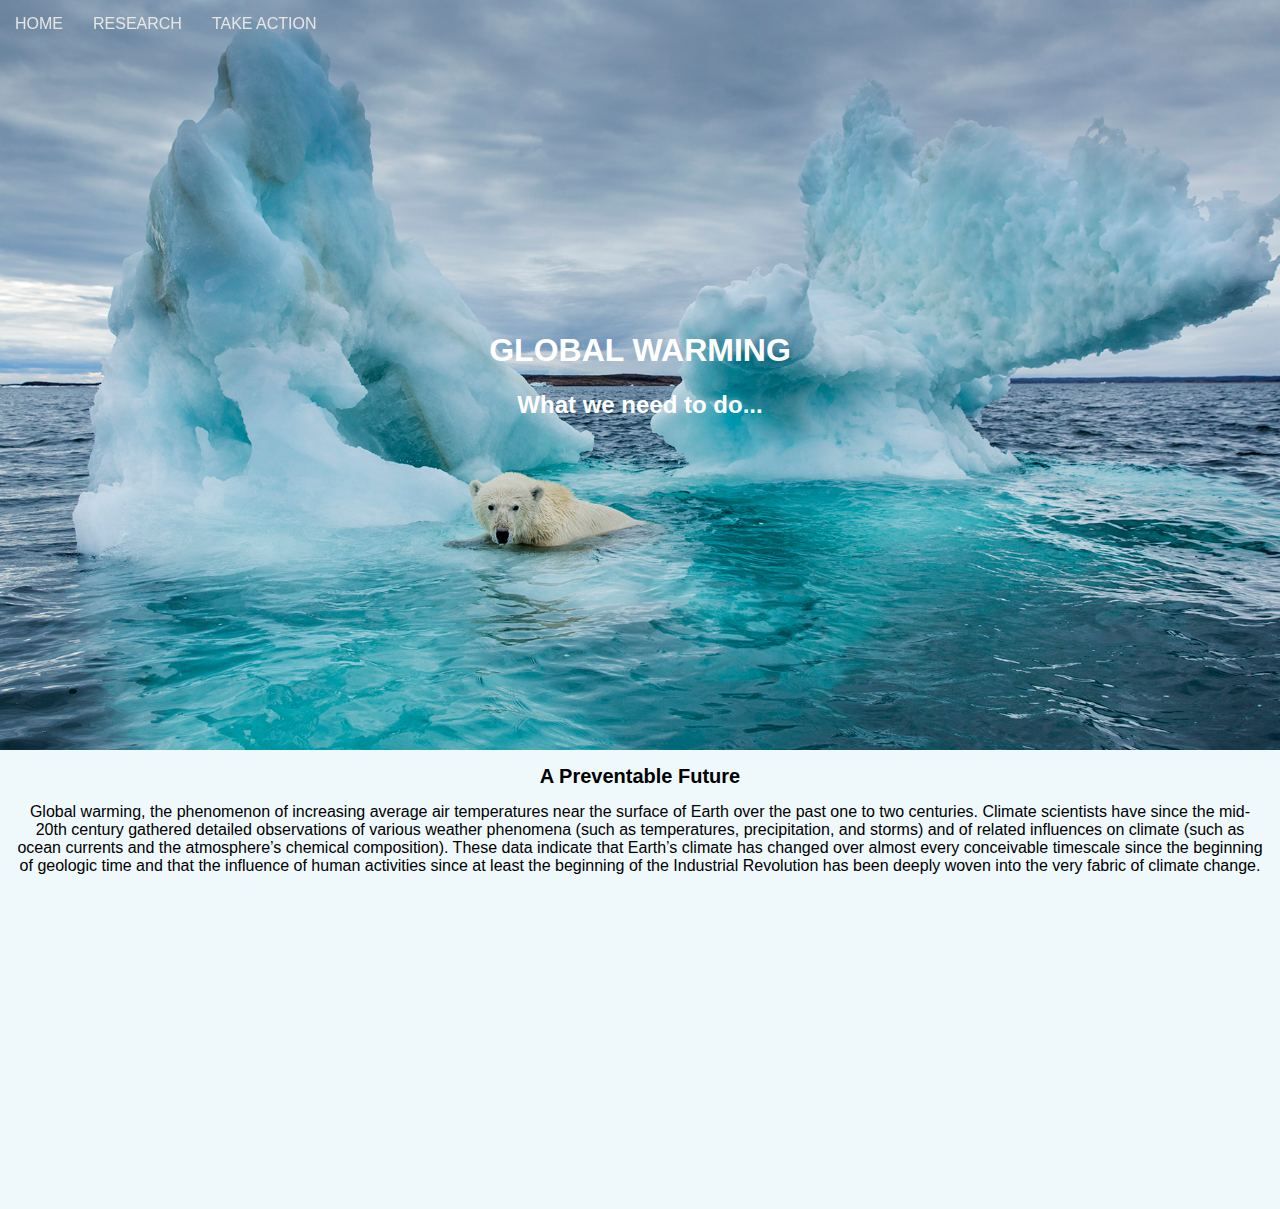
<file: index.html>
<!DOCTYPE html>
<html lang="en" dir="ltr">
  <head>
    <meta charset="utf-8">
    <title>Global Warming</title>
    <link rel="stylesheet" href="style.css">
  </head>
  <body>
  <!---------------------------------------------------------------------->
    <div class="homePage">
      <!--------------------------------------------->
      <div class="mainContent">
        <!------------------------------>
        <div class="background">
          <!---------------------------->
          <div class="navMenu">
            <a href="index.html"> HOME </a>
            <a href="Page2.html"> RESEARCH </a>
            <a href="Page3.html"> TAKE ACTION </a>
          </div>
            <!---------------------------->
          <div class="backgroundFont">
            <h1>GLOBAL WARMING</h1>
            <h2>What we need to do...</h2>
          </div>
        </div>
        <!------------------------------>
        <div class="bodyContent">
          <h3>A Preventable Future</h3>
          <p>Global warming, the phenomenon of increasing average air temperatures near the surface of Earth over the past one to two centuries. Climate scientists have since the mid-20th century gathered detailed observations of various weather phenomena (such as temperatures, precipitation, and storms) and of related influences on climate (such as ocean currents and the atmosphere’s chemical composition). These data indicate that Earth’s climate has changed over almost every conceivable timescale since the beginning of geologic time and that the influence of human activities since at least the beginning of the Industrial Revolution has been deeply woven into the very fabric of climate change.</p>
          <iframe width="560" height="315" src="https://www.youtube.com/embed/G4H1N_yXBiA" frameborder="0" allow="accelerometer; autoplay; clipboard-write; encrypted-media; gyroscope; picture-in-picture" allowfullscreen></iframe>
        </div>
      </div>
    </div>
  <!---------------------------------------------------------------------->
  </body>
</html>
</file>
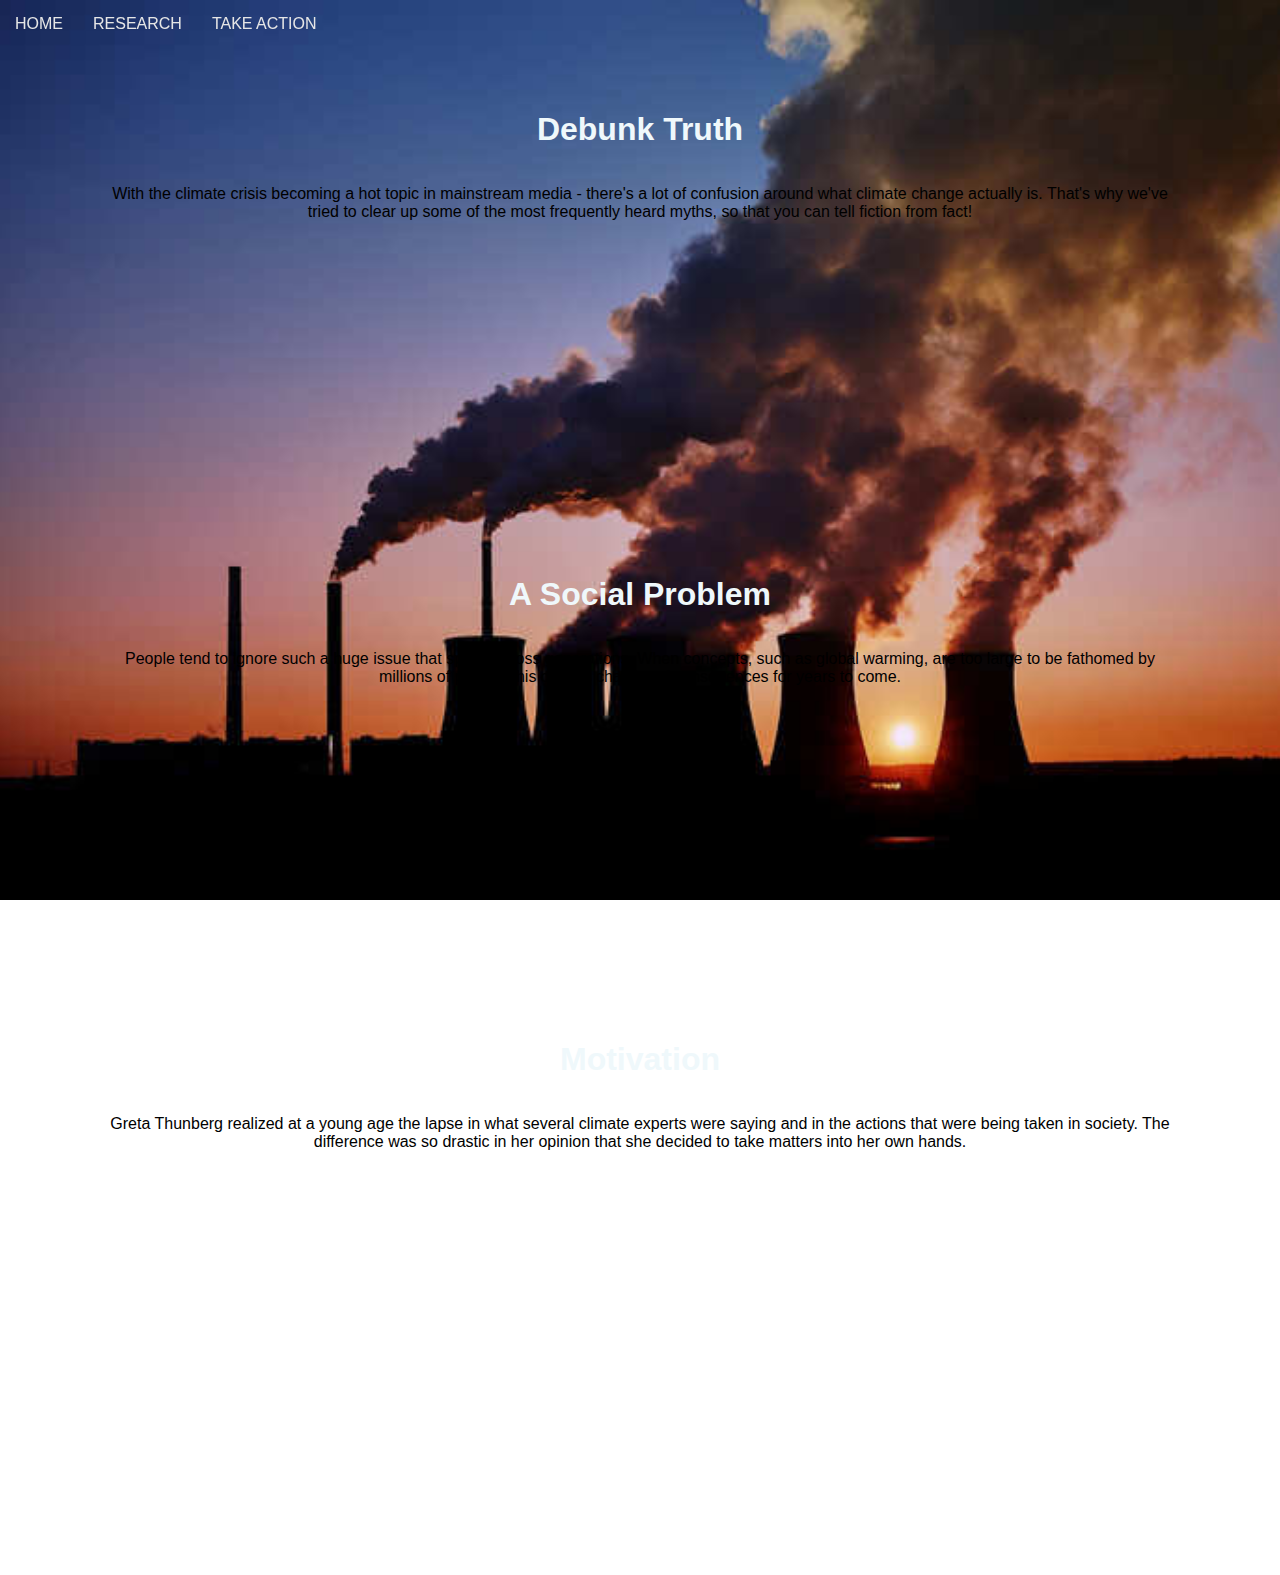
<file: Page2.html>
<!DOCTYPE html>
<html lang="en" dir="ltr">
  <head>
    <meta charset="utf-8">
    <title>Global Warming</title>
    <link rel="stylesheet" href="style.css">
  </head>
  <body>
  <!---------------------------------------------------------------------->
    <div class="researchPage">
        <div class="content1">
          <!------------------------------>
          <div class="navMenu">
            <a href="index.html"> HOME </a>
            <a href="Page2.html"> RESEARCH </a>
            <a href="Page3.html"> TAKE ACTION </a>
          </div>
          <!------------------------------>
          <div class="centerInfo">
              <h1>Debunk Truth</h1>
              <p>With the climate crisis becoming a hot topic in mainstream media - there's a lot of confusion around what climate change actually is. That's why we've tried to clear up some of the most frequently heard myths, so that you can tell fiction from fact!</p>
              <iframe width="560" height="315" src="https://www.youtube.com/embed/TbW_1MtC2So" frameborder="0" allow="accelerometer; autoplay; clipboard-write; encrypted-media; gyroscope; picture-in-picture" allowfullscreen></iframe>
              <h1>A Social Problem</h1>
              <p>People tend to ignore such a huge issue that spans across generations. When concepts, such as global warming, are too large to be fathomed by millions of people, this causes chaos and consquences for years to come.</p>
              <iframe width="560" height="315" src="https://www.youtube.com/embed/DkZ7BJQupVA" frameborder="0" allow="accelerometer; autoplay; clipboard-write; encrypted-media; gyroscope; picture-in-picture" allowfullscreen></iframe>
              <h1>Motivation</h1>
              <p>Greta Thunberg realized at a young age the lapse in what several climate experts were saying and in the actions that were being taken in society. The difference was so drastic in her opinion that she decided to take matters into her own hands. </p>
              <iframe width="560" height="315" src="https://www.youtube.com/embed/EAmmUIEsN9A" frameborder="0" allow="accelerometer; autoplay; clipboard-write; encrypted-media; gyroscope; picture-in-picture" allowfullscreen></iframe>
          </div>
          <!------------------------------>
        </div>

    </div>
  </body>
</html>
</file>
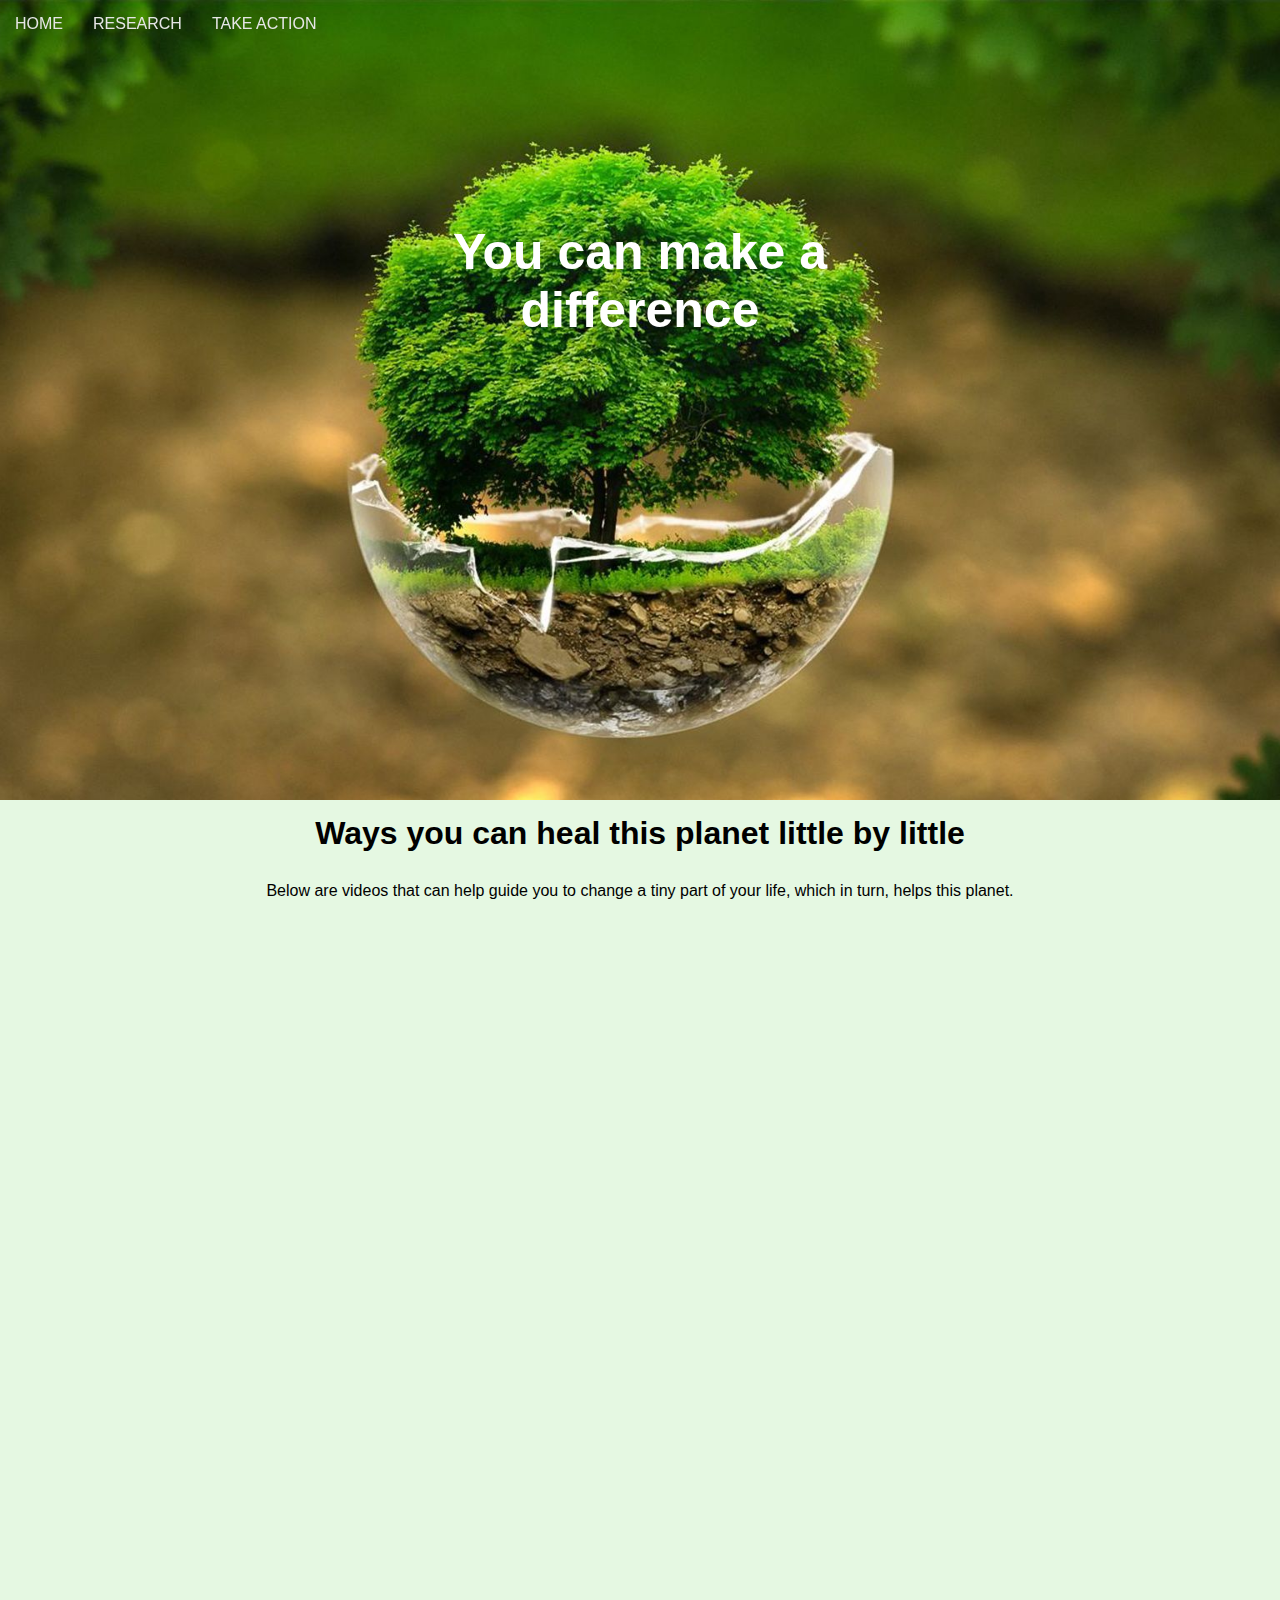
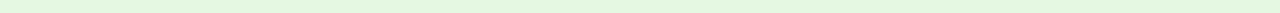
<file: Page3.html>
<!DOCTYPE html>
<html lang="en" dir="ltr">
  <head>
    <meta charset="utf-8">
    <title>Global Warming</title>
    <link rel="stylesheet" href="style.css">
  </head>
  <body>
  <!---------------------------------------------------------------------->
  <div class="takeAction">
      <div class="content2">
        <!------------------------------>
        <div class="navMenu">
          <a href="index.html"> HOME </a>
          <a href="Page2.html"> RESEARCH </a>
          <a href="Page3.html"> TAKE ACTION </a>
        </div>
        <!------------------------------>
        <div class="subtitle">
          <h1>You can make a difference</h1>
        </div>
        <!------------------------------>
      </div>
      <!----------------------------------------------------->
      <div class="bodyContent2">
        <div class="solutions">
          <h1>Ways you can heal this planet little by little</h1>
          <p>Below are videos that can help guide you to change a tiny part of your life, which in turn, helps this planet.</p>
          <iframe width="560" height="315" src="https://www.youtube.com/embed/D4vjGSiRGKY" frameborder="0" allow="accelerometer; autoplay; clipboard-write; encrypted-media; gyroscope; picture-in-picture" allowfullscreen></iframe>
          <iframe width="560" height="315" src="https://www.youtube.com/embed/vddc0eWFDVs" frameborder="0" allow="accelerometer; autoplay; clipboard-write; encrypted-media; gyroscope; picture-in-picture" allowfullscreen></iframe>
          <iframe width="560" height="315" src="https://www.youtube.com/embed/VTfgNFz1DBM" frameborder="0" allow="accelerometer; autoplay; clipboard-write; encrypted-media; gyroscope; picture-in-picture" allowfullscreen></iframe>
          <iframe width="560" height="315" src="https://www.youtube.com/embed/1gFRHVYjsP0" frameborder="0" allow="accelerometer; autoplay; clipboard-write; encrypted-media; gyroscope; picture-in-picture" allowfullscreen></iframe>
        </div>
      </div>
  </div>

  </body>
</html>
</file>
<file: style.css>
body, html{
  margin: 0px;
  padding: 0px;
  font-family: sans-serif;
}
/*----------------------------------------------------------------------------*/
.navMenu{
  position: fixed;
  top: 0;
}

.navMenu > a{
  color: #E6E6E6;
  float: left;
  padding: 15px;
  text-decoration: none;
}

/*----------------------------------------------------------------------------*/

.background{
  background-image: url('polarbear.jpg');
  background-repeat: no-repeat; /*does not repeat the loaded image*/
  background-attachment: fixed; /*so that the background does not move as the
                                user scrolls*/
  background-size: cover; /*scale the width and height of a responsive
                            background image to be the same or bigger size
                            than the screen*/
  background-position: center, center;
  position: relative;
  height: 750px;
}

.backgroundFont{
  text-align: center;
  position: absolute;
  top: 50%;
  left: 50%;
  transform: translate(-50%, -50%);
  color: white;
}
/*----------------------------------------------------------------------------*/

.bodyContent{
  text-align: center;
  background-color: #EFF8FB;
}

.bodyContent >h3 {
  font-size: 20px;
  padding-top: 15px;
  margin: 0px;
}

.bodyContent > p{
  color: black;

}
/*2ND PAGE ===================================================================*/

.content1{
  background-image: url('smoke.jpg');
  background-repeat: no-repeat; /*does not repeat the loaded image*/
  background-attachment: fixed; /*so that the background does not move as the
                                user scrolls*/
  background-size: cover; /*scale the width and height of a responsive
                            background image to be the same or bigger size
                            than the screen*/
  background-position: center, center;
  position: relative;
  /* height: 750px; */

}

.centerInfo{
  text-align: center;
  padding: 90px;
}

.centerInfo > h1, p{
  color: #EFF8FB;
}

/*3rd PAGE ===================================================================*/

.content2{
  background-image: url('plant.jpg');
  background-repeat: no-repeat; /*does not repeat the loaded image*/
  background-attachment: fixed; /*so that the background does not move as the
                                user scrolls*/
  background-size: cover; /*scale the width and height of a responsive
                            background image to be the same or bigger size
                            than the screen*/
  background-position: center, center;
  position: relative;
  height: 800px;
}

.subtitle{
  text-align: center;
  position: absolute;
  top: 35%;
  left: 50%;
  transform: translate(-50%, -50%);
  color: white;
  font-size: 25px;
  padding: 10px;
}

.bodyContent2{
  background-color: #E5F8E2;
  margin: 0px;
  text-align: center;
}
.solutions > h1,p{
  color: black;
  padding: 15px;
  margin: 0px;
}

.solutions > iframe{
  margin: 15px;
}
</file>
